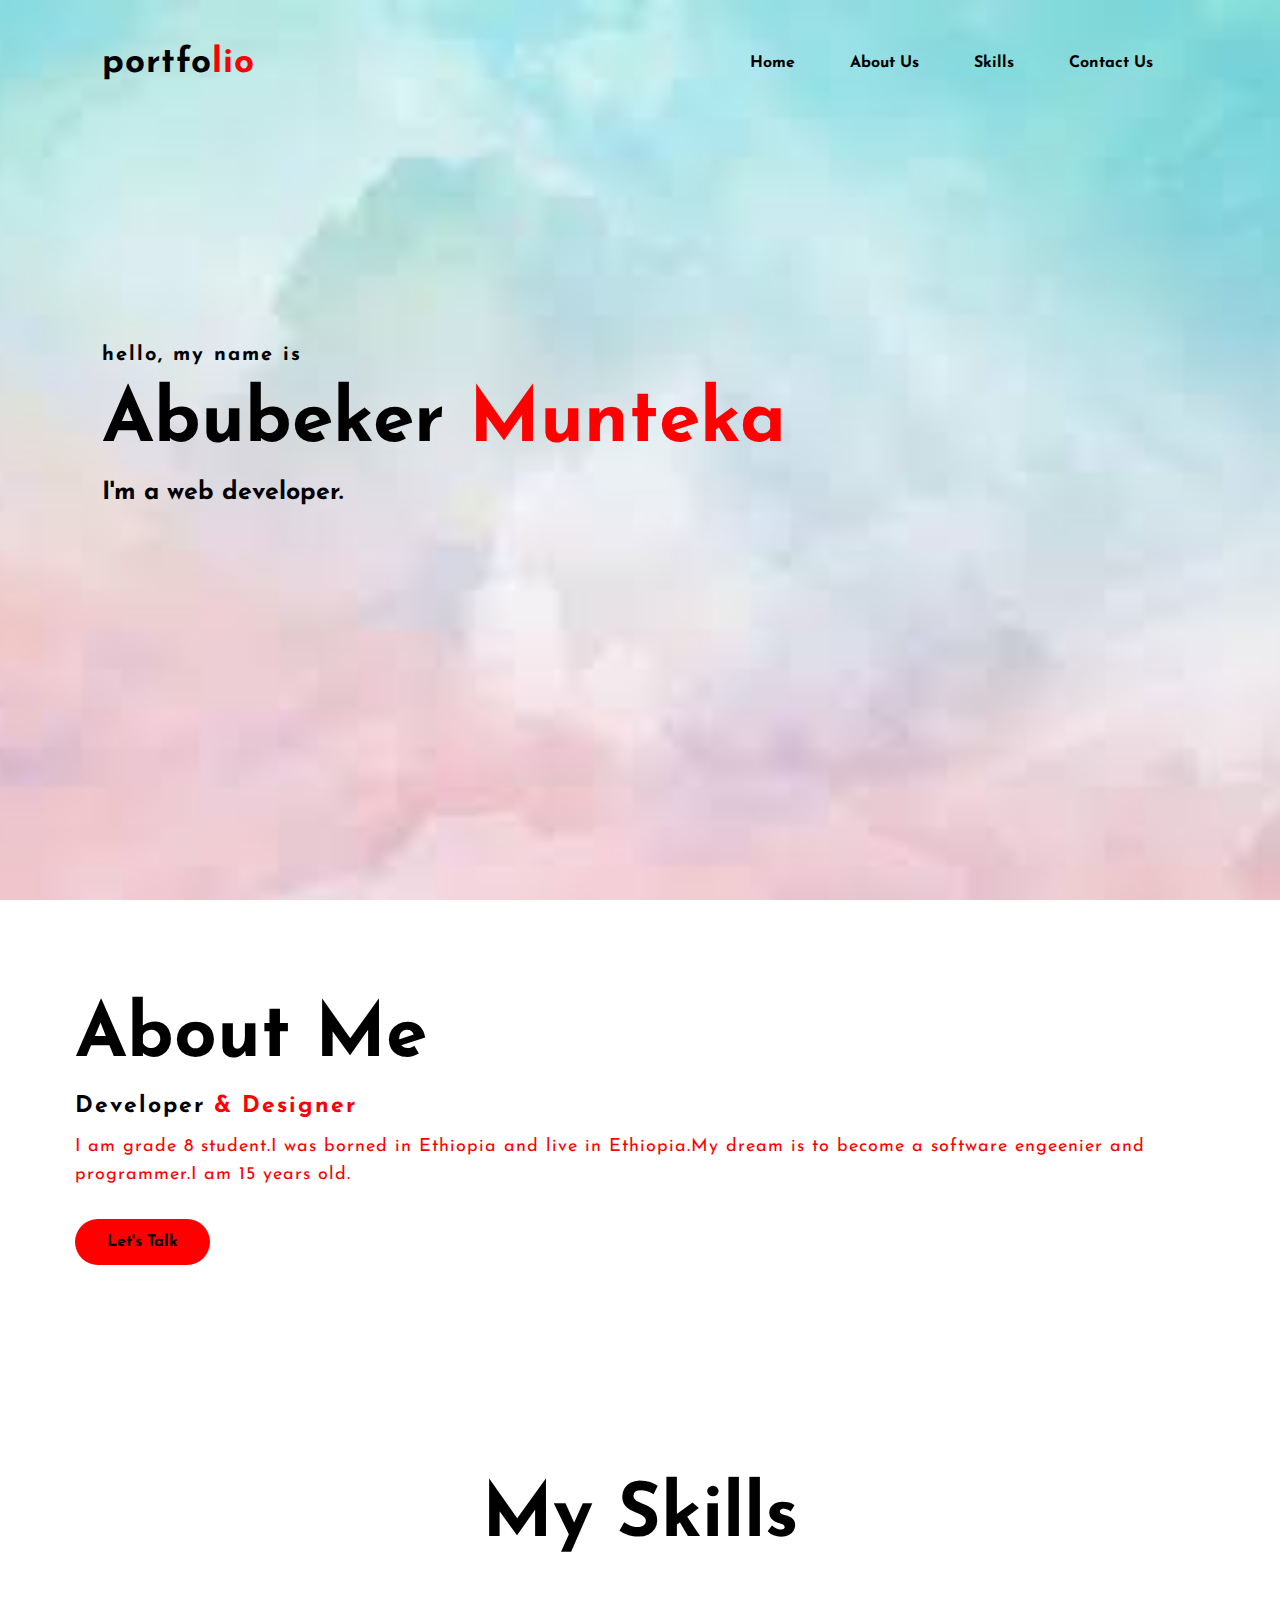
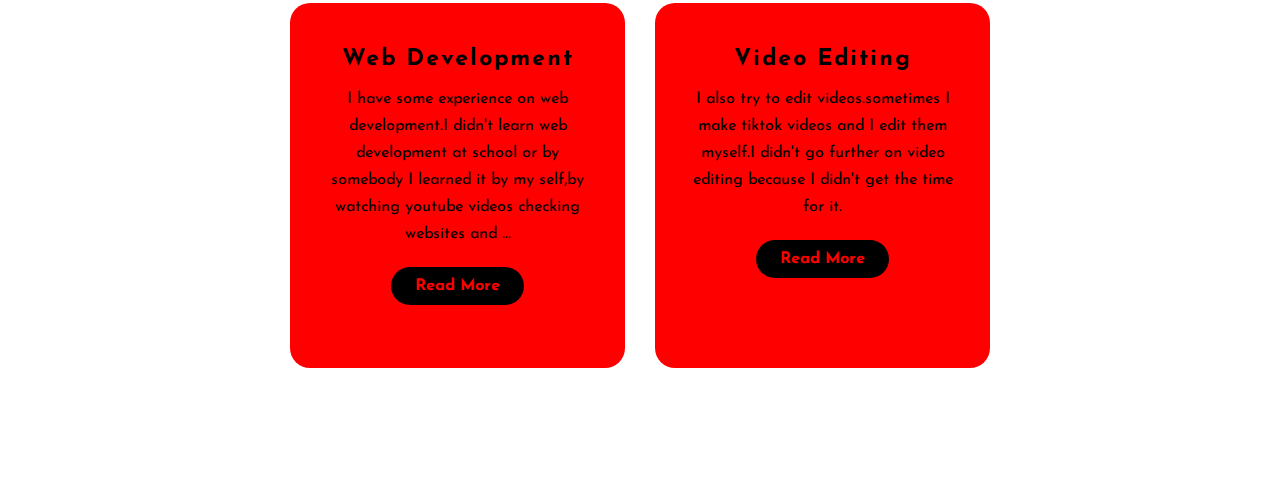
<file: portfolio/portfolio.html>
<html lang="en">
<head>
    <meta charset="UTF-8">
    <meta name="viewport" content="width=device-width, initial-scale=1.0">
    <title>Portfolio</title>
    <link rel="stylesheet" type="text/css"href="portfolio.css">
<link  rel="preconnect"href="https://fonts.gstatic.com"  >
<link href="https://fonts.googleapis.com/css2?family=Josefin+Sans:ital,wght@0,100;0,200;0,300;0,400;0,500;0,600;0,700;1,100;1,200;1,300;1,400;1,500;1,600;1,700&display=swap"  rel="stylesheet" >
<link rel="stylesheet" href="https://cdnjs.cloudflare.com/ajax/libs/font-awesome/6.4.0/css/all.min.css" integrity="sha512-iecdLmaskl7CVkqkXNQ/ZH/XLlvWZOJyj7Yy7tcenmpD1ypASozpmT/E0iPtmFIB46ZmdtAc9eNBvH0H/ZpiBw==" crossorigin="anonymous" referrerpolicy="no-referrer" /> 
</head>
<body>

<div class="hero">
<nav>
<h2 class="logo">portfo<span>lio</h2>
<ul>
    <li><a href="#">Home</a></li>
    <li><a href="#">About us</a></li>
    <li><a href="#">Skills</a></li>
    <li><a href="#">Contact Us</a></li>
</ul>
</nav>
<div class="content">
<h4 id="hello">hello, my name is </h4>
<h1 id="Abubeker">Abubeker <span>Munteka</span></h1>
<h3 id="im">I'm a web developer.  </h3>
<div class="newslatter">
      
</div>
</div>

</div>
<section class="about">
<div class="main">
<div abot-text>
<h2 id="aboutme">About Me</h2>
<h5>Developer <span>& Designer</span></h5>
<p id="text">I am grade 8 student.I was borned in Ethiopia and live in Ethiopia.My dream is to become a software engeenier and programmer.I am 15 years old.</p>
<a id="talk" class="button" href="#">Let's Talk</a>
</div>
</div>
</section>

<div class="service">
<div class="title">
<h2 id="skill">My Skills</h2>
</div>
<div class="box">
<div class="card">
    <i class="fa-solid fa-bars"></i>
    <h5>Web Development</h5>
    <div class="pra">
<p id="webdev">I have some experience on web development.I didn't learn web development at school or by somebody I learned it by my self,by watching youtube videos checking websites and <e class="t c">...</e></p>
   <p style="text-align:center ;">
    <a class="button" href="">Read More</a>
   </p>


</div>
</div>

<div class="card">
    <i class="fa-regular fa-user"></i>
    <h5>Video Editing</h5>
    <div class="pra">
<p id="webdev">I also try to edit videos.sometimes I make tiktok videos and I edit them myself.I didn't go further on video editing because I didn't get the time for it.</p>
   <p style="text-align:center ;">
    <a class="button" href="">Read More</a>
   </p>


</div>


</div>
</div>
</div>
</body>
</html>
</file>
<file: portfolio/portfolio.css>
*{
padding: 0;
margin: 0;
font-family: 'Josefin Sans', sans-serif;
box-sizing: border-box ;
}
.hero{
height: 100vh;
width: 100%;
background-image: url(pink-blue.jpg);
background-size: cover;
background-position: center;
}
nav{
display: flex;
align-items: center;
justify-content: space-between;
padding-top: 45px;
padding-left: 8%;
padding-right: 8%;
}
.logo{
color: black;
font-size: 35px;
letter-spacing: 1px;
cursor: pointer;
}
span{
color:red ;

}
nav ul li {
list-style-type: none;
display: inline-block;
padding: 10px 25px ;
}
nav ul li a{
color: black;
text-decoration: none;
font-weight: bold;
text-transform: capitalize;
}
nav ul li a:hover{
color:red ;
transition:.4s ;

}
.btn{
   background-color:red; 
color: black;
text-decoration: none;
border: 2px solid transparent;
font-weight: bold;
padding: 10px 25px;
border-radius: 30px;
transition:transform .4s ;
}
.btn:hover{
transform: scale(1.2);

}
.content{
position: absolute;
top: 50%;
left: 8%;
transform: translateY(-50%);
}
h1{
color: white;
margin: 20px 0px 20px;
font-size: 75px;

}
h3{
color: white;
font-size: 25px;
margin-bottom: 50px;


}
h4{
color: #fcfc;
letter-spacing: 2px;
font-size:20px ;
}
.newslatter  form{
width: 380px;
max-width: 100%;
position: relative;
}
.newslatter  form input:first-child{
display:inline-block ;
width: 100%;
padding: 14px 130px 14px 15 px;
border: 2px solid #f9004d;
outline: none;
border-radius: 30px;
}
.newslatter  form input:last-child{
position: absolute;
display: inline-block;
outline: none;
border: none;
padding: 10px 30px;
border-radius: 30px;
background-color: #f9004d;
color: white;
box-shadow: 0px 0px 5px #000,0px 0px 15px #858585;
top: 6px;
right: 6px;
}
.about{
width:100%;
padding: 100px 0px;
background-color:white;
}
.about img{
height: 380px;
width: 380px;
}
.about-text{
width: 530px;
}
.main{
    width: 1130px;
    max-width: 95%;
    margin: 0 auto;
    display: flex;
    align-items: center;
    justify-content: space-around;
}
#aboutme{
   color: black; 
   font-size: 75px;
   text-transform: capitalize;
   margin-bottom: 20px;
}
 h5 {
    color: black;
    letter-spacing: 2px;
    font-size: 22px;
    margin-bottom: 25px;
    text-transform: capitalize;
}
#text{
    color:red;
    letter-spacing: 1px;
    line-height: 28px;
    font-size: 18px;
    margin-bottom: 45px;
}
button{
    background-color: red;
    color: black;
    text-decoration: none;
    border: 2px solid transparent;
    font-weight: bold;
    padding: 13px 30px;
    border-radius: 30px;
    transition: .4s;
}
button:hover{
    background-color: transparent;
    border: 2px solid black;
    cursor: pointer;
}
.service{
    background: white;
    width: 100%;
padding: 100px 0px;
}
.title h2{
    color:red;
    font-size: 75px;
    width: 1130px;
    margin: 30px auto;
    text-align: center;
}
.box{
    display: flex;
    justify-content: center;
    align-items: center;
    min-height: 400px;
}
.card{
    height: 365px;
    width: 335px;
    padding: 20px 35px;
    background:rgb(255, 0, 0);
    border-radius: 20px;
    margin: 15px;
    position: relative;
    overflow: hidden;
    text-align: center;
}
.card i{
    font-size: 50px;
    display: block;
    text-align: center;
    margin: 25px 0px;
    color: red;
}
h5{
    color: black;
    font-size: 23px;
    margin-bottom: 15px;
}
.pra p{
    color:red;
    font-size: 16px;
    line-height: 27px;
    margin-bottom: 25px;

}
.card .button{
    background-color:rgb(0, 0, 0);
    color: rgb(255, 0, 0);
    text-decoration: none;
    border: 2px solid transparent;
    font-weight: bold;
    padding: 9px 22px;
    border-radius: 30px;
    transition: .4s;
}
#Abubeker{
    color: #000;
}
#hello{
    color: black;
}
#im{
    color: black;
}
.button{
  
        background-color: red;
        color: black;
        text-decoration: none;
        border: 2px solid transparent;
        font-weight: bold;
        padding: 13px 30px;
        border-radius: 30px;
        transition: .4s;
}
.button:hover{
 background-color: transparent;
    border: 2px solid black;
    cursor: pointer;
    color: black;
}
#skill{
    color: black;
}
#webdev{
    color: black;
}
</file>
